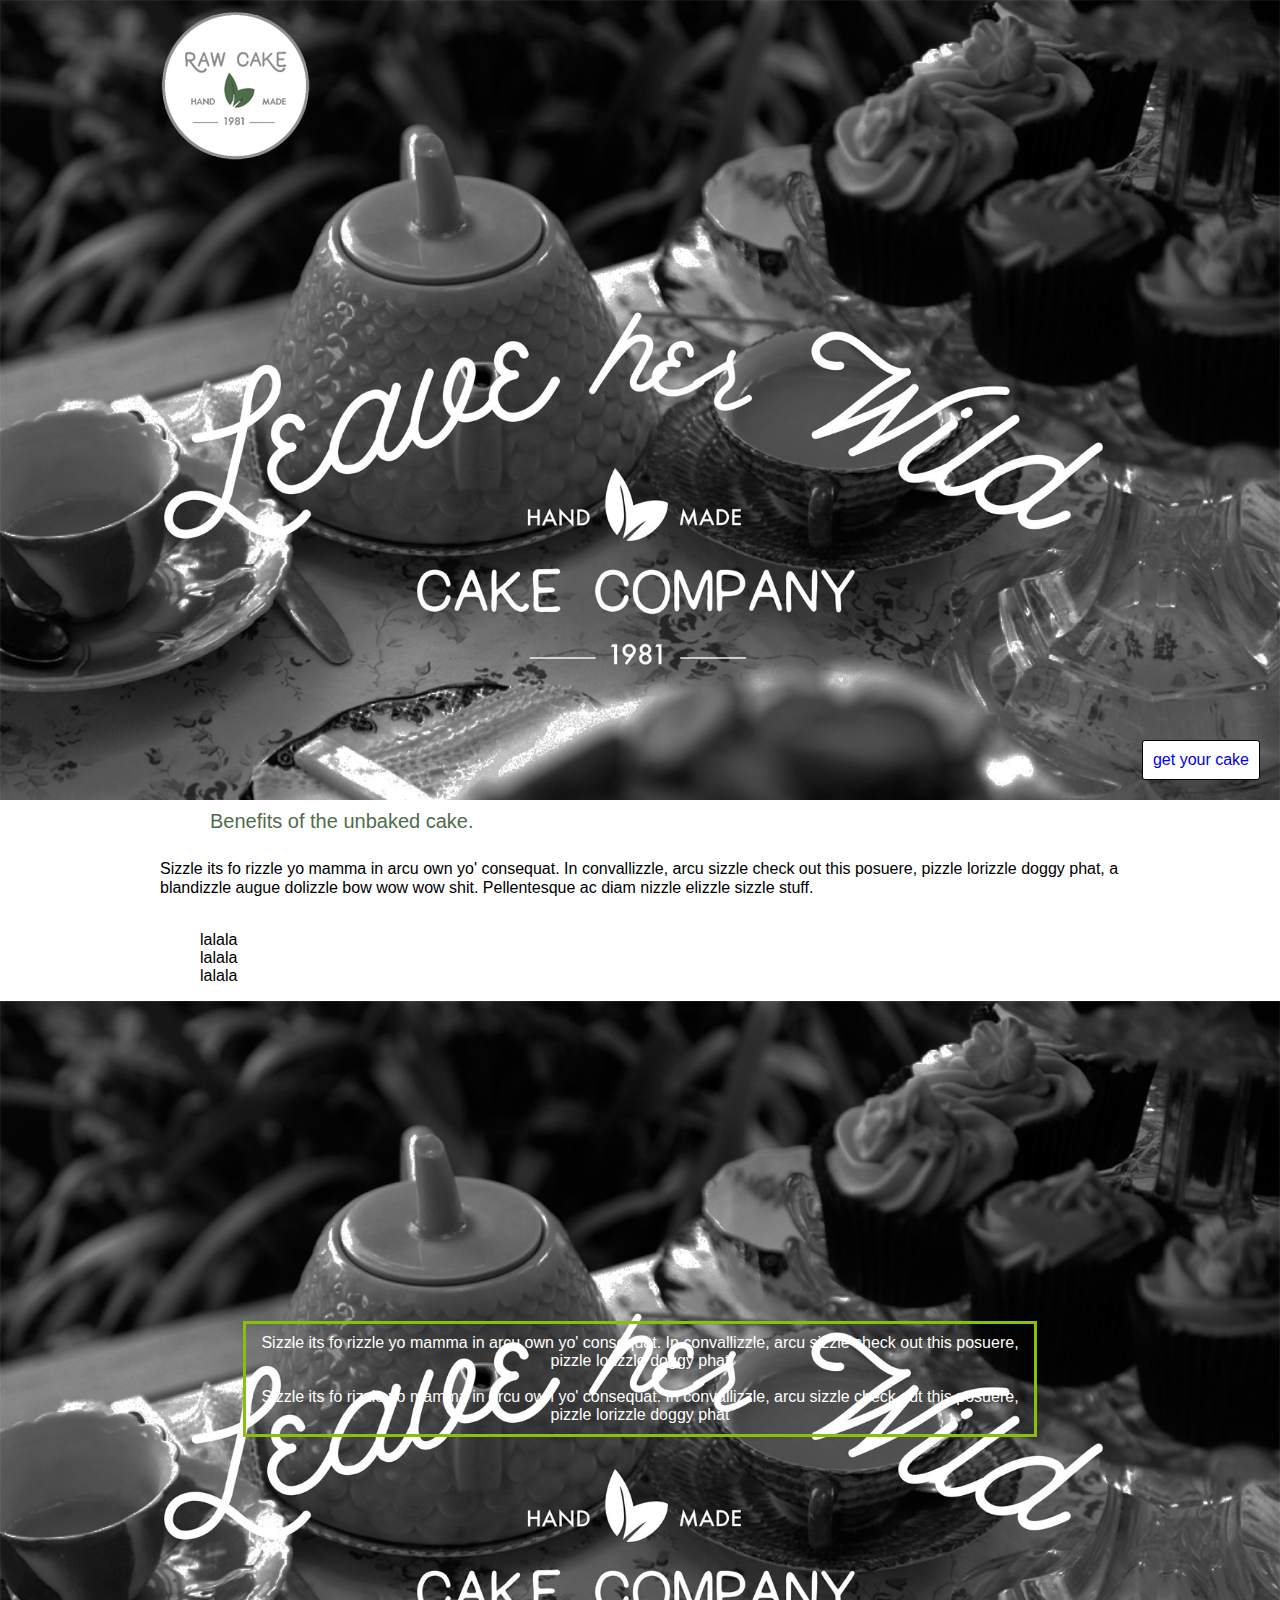
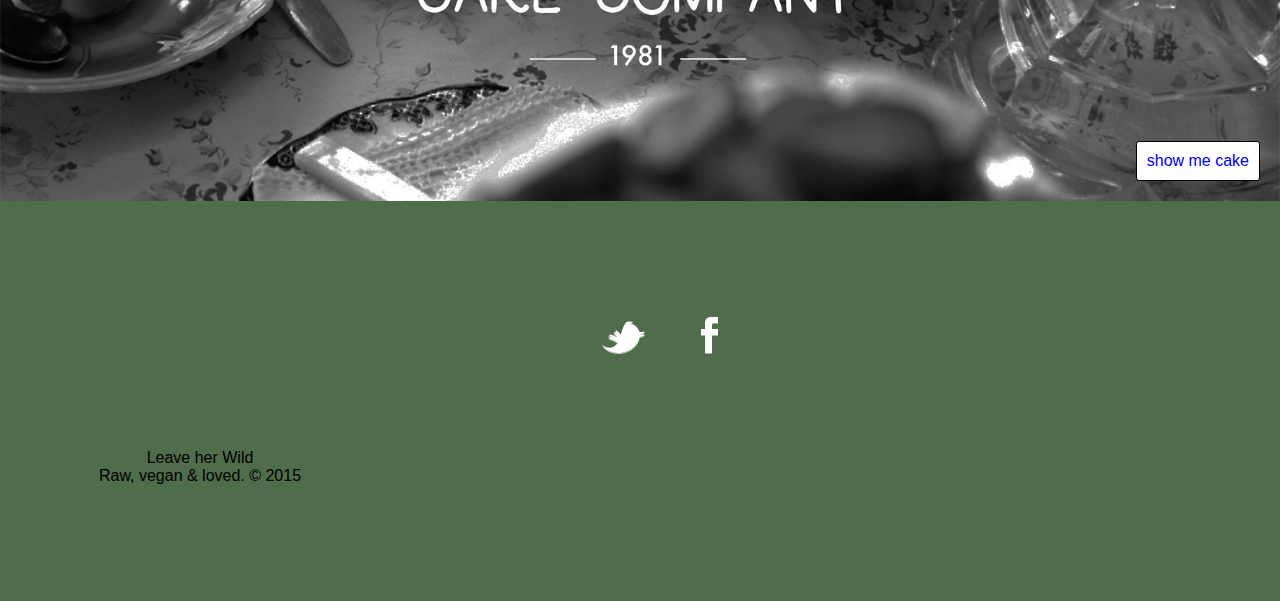
<file: index.html>
<!DOCTYPE html>
<html>
<head>
	<title>index.html</title>
	<meta name="generator" content="BBEdit 9.6" />
	
	<!-- CSS
  ================================================== -->
		<link rel="stylesheet" href="assets/css/normalize.css">

     	<link rel="stylesheet" href="assets/css/style.css">
     	<link href='https://fonts.googleapis.com/css?family=Ultra' rel='stylesheet' type='text/css'>
     	
</head>

	<body>
	<!-- what I want to be an image-slider, maybe -->
	<header>
	<div class="container">
<img src="assets/images/logo-smll.png">
</div>
	
	<h4 class="chunk"></h4>

		<div class="button">
			<a href="ordercake.html">get your cake</a>
		</div>
	</header>
	
	
	<div class="container">
	
		<p class="section-text splash">Benefits of the unbaked cake.<br><br>
		</p>
                                        Sizzle its fo rizzle yo mamma in arcu own yo' consequat. In convallizzle, arcu sizzle check out this posuere, pizzle lorizzle doggy phat, a blandizzle augue dolizzle bow wow wow shit. Pellentesque ac diam nizzle elizzle sizzle stuff. 
                                        
                                       <br><br>
		<ul>
			<li>lalala</li>
			<li>lalala</li>
			<li>lalala</li>
		</ul></p>
		</div>
		
		
	<header>
	<h4 class="chunk"></h4
		<div class ="container-test">
			<p class="section-text-white"> 
		Sizzle its fo rizzle yo mamma in arcu own yo' consequat. In convallizzle, arcu sizzle check out this posuere, pizzle lorizzle doggy phat<br><br>Sizzle its fo rizzle yo mamma in arcu own yo' consequat. In convallizzle, arcu sizzle check out this posuere, pizzle lorizzle doggy phat</p>
		</div>
		<div class="button">
		<a href="aboutcake.html">show me cake </a></div>
	</header>
		
	<footer>
	<ul>
	<li><a href="#"><img src="assets/images/twitter.png" alt="Twitter logo"></a></li>
	<li><a href="#"><img src="assets/images/facebook.png" alt="Facebook logo"></a></li>
	</ul>
	

	<p class="footer">Leave her Wild <br>Raw, vegan &#38; loved. &copy; 2015</p>
	</footer>
	</body>
	
</html>
</file>
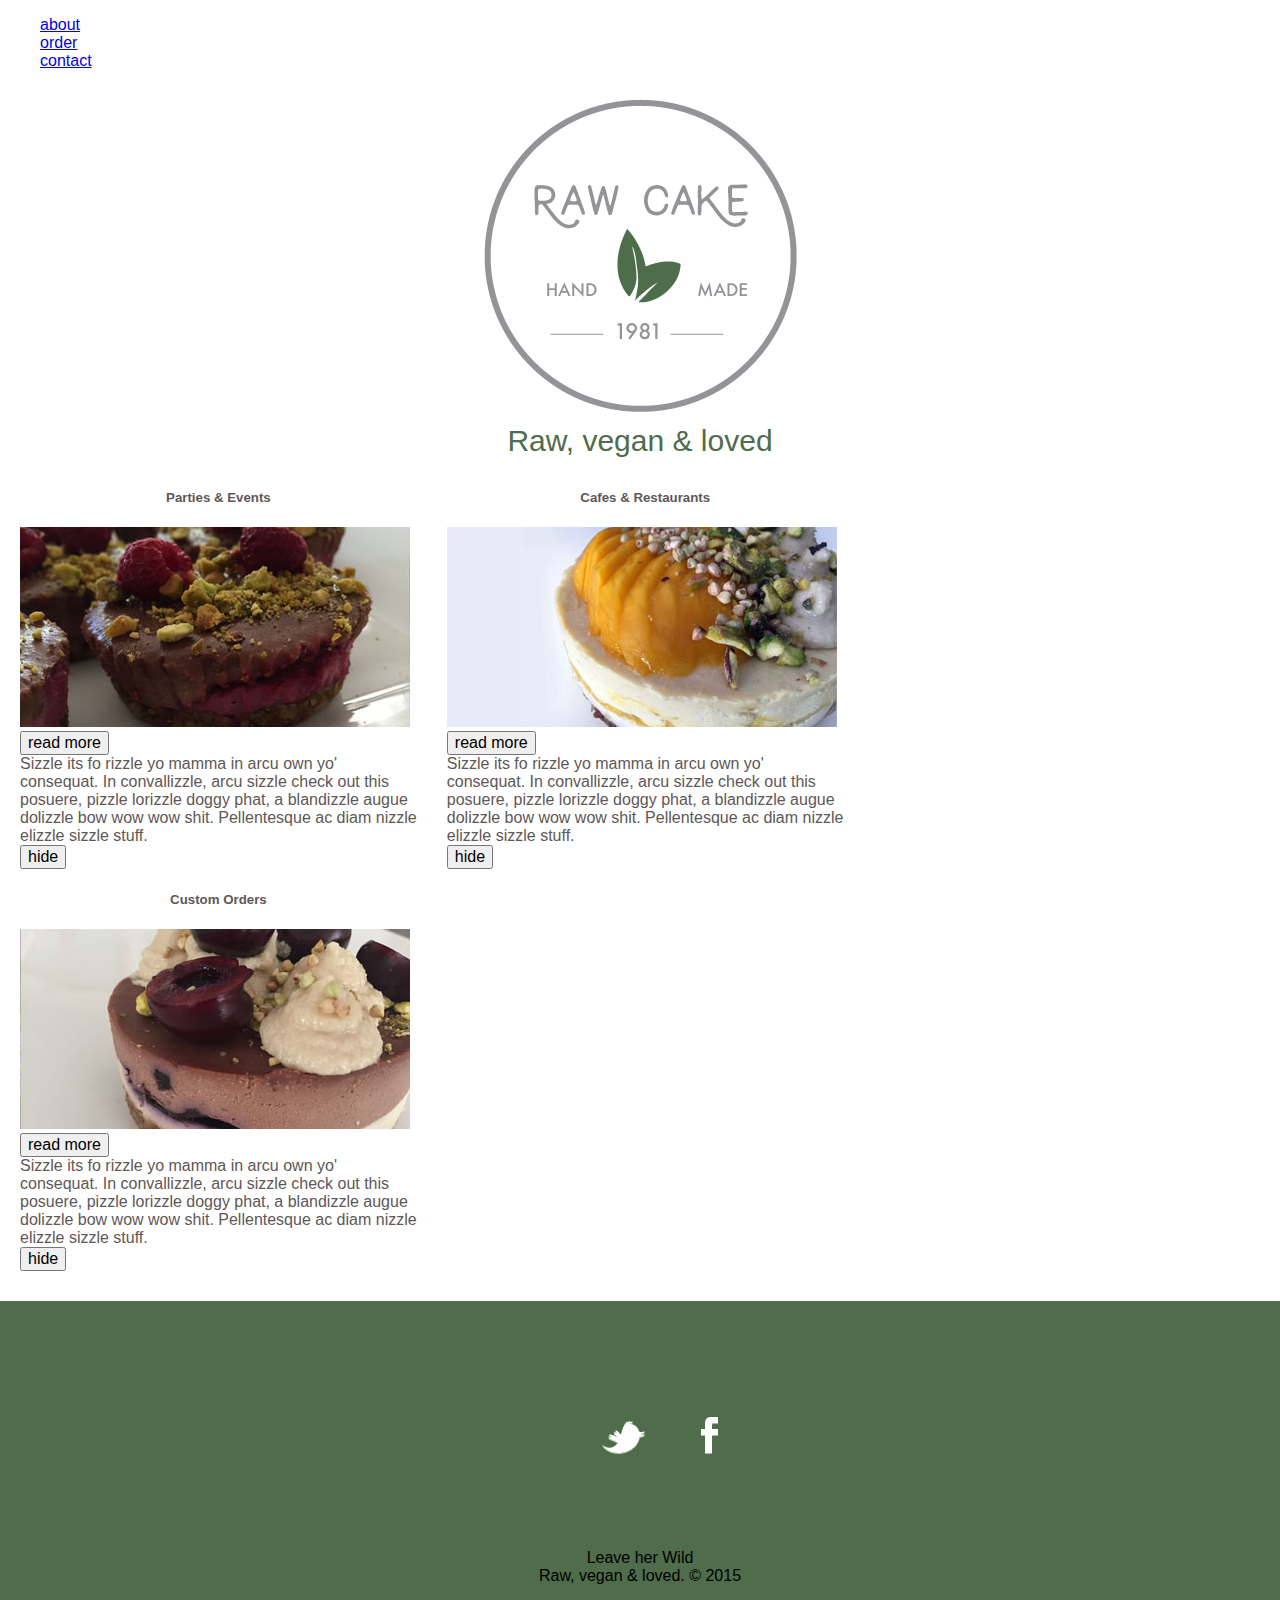
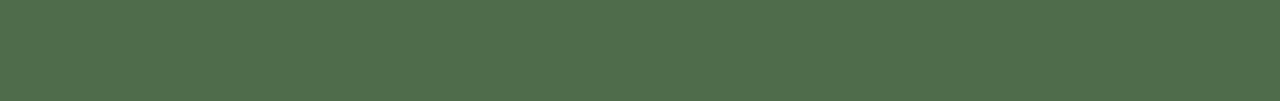
<file: aboutcake.html>
<!DOCTYPE html>
<html>
<head>
	<title>aboutcake</title>
	<html lang="en">
	<meta charset="utf-8">
 <script src="https://code.jquery.com/jquery-1.10.2.js"></script>
	<!-- CSS -->
	<link rel="stylesheet" href="assets/css/normalize.css">

    <link rel="stylesheet" href="assets/css/style.css">
</head>

<body>
	<!-- nav bar -->
	<ul id = "main nav" class= "nav-level-1">
		<li><a href="aboutcake.html">about</a></li>
		<li><a href="ordercake.html">order</a></li>
		<li><a href="contactcake.html">contact</a></li>
	</ul>
		
	<div class="container">
		<center><IMG class="img2" src="assets/images/logo.png" alt="leaveherwildlogo"></center>
	</div>
				
	<p class="green">Raw, vegan &#38; loved</p>
                                
	<!-- cake type three columb -->
    <div class="row">
                                
        <div class="one-third column">
			<h5 class="section-title">Parties &#38; Events  <span class="colored"></span></h5>
            <img alt="rawcakemelbourne" src="assets/images/catering.jpg"> 
            <button id ="button-1">read more</button>
            <p id= "sectionOnetext1" class="section-text"><br>
                Sizzle its fo rizzle yo mamma in arcu own yo' consequat. In convallizzle, arcu sizzle check out this posuere, pizzle lorizzle doggy phat, a blandizzle augue dolizzle bow wow wow shit. Pellentesque ac diam nizzle elizzle sizzle stuff. <br>
                <button id ="button-hide1">hide</button>
           	
           </p>
								
        </div>
                      
		<div class="one-third column">
			<h5 class="section-title">Cafes &#38; Restaurants</h5>
			<img alt="rawcakemelbourne" src="assets/images/cafesandrest.jpg">
			 <button id ="button-2">read more</button>
				<p id= "sectionOnetext2" class="section-text"><br>
				Sizzle its fo rizzle yo mamma in arcu own yo' consequat. In convallizzle, arcu sizzle check out this posuere, pizzle lorizzle doggy phat, a blandizzle augue dolizzle bow wow wow shit. Pellentesque ac diam nizzle elizzle sizzle stuff. <br>
				<button id ="button-hide2">hide</button>
				</p>
		
		</div>
		
		<div class="one-third column">
			<h5 class="section-title">Custom Orders<span class="colored"></span></h5>
			<img alt="rawcakemelbourne" src="assets/images/custom-order.jpg">
			 <button id ="button-3">read more</button>
			<p id= "sectionOnetext3" class="section-text"><br>
			Sizzle its fo rizzle yo mamma in arcu own yo' consequat. In convallizzle, arcu sizzle check out this posuere, pizzle lorizzle doggy phat, a blandizzle augue dolizzle bow wow wow shit. Pellentesque ac diam nizzle elizzle sizzle stuff. <br>
			<button id ="button-hide3">hide</button>
			</p>
				
		</div>
    </div>
    
	<div id="bottom-aboutcake" class="clearfix">
		
		</div>
	</div>
	<!--<div class="button" "clearfix">
		<a href="ordercake.html">order cake</a> 
		</div>!-->
	<footer>
	<ul>
	<li><a href="#"><img src="assets/images/twitter.png" alt="Twitter logo"></a></li>
	<li><a href="#"><img src="assets/images/facebook.png" alt="Facebook logo"></a></li>
	</ul>
	

	<p class="footer"><center>Leave her Wild <br>Raw, vegan &#38; loved. &copy; 2015</center></p>
	</footer>
	<script src="http://code.jquery.com/jquery-1.11.3.min.js"></script>
	<script src="assets/js/javascript.js">       </script>

</body>
	
</html>
</file>
<file: assets/css/style.css>
p {
    width: 400px;
  }




h3 {
    font-size: 28px;
    line-height: 34px;
    margin-bottom: 8px;
}

h4 {
	font:"Ultra"; float:center; font-size: 60px; margin: 0px;  color:#ffffff; 
	line-height:35px; text-align:center; padding-top: 300px; padding-bottom: 20px; float: center;
}

.centre_me {
	width:700px; margin: auto;
}

ul {
	list-style: none;
	text-decoration:none;
}

ul.navlevel-1 {
	top:23px;
	margin:10px 0px 20px ;
	padding-left:20px;
	line-height:1.3;  
	width: 100%;
	font-family: 'helvetica', Arial, sans-serif;
	color:#4F6C4B; 
	padding-left:15px;
	text-decoration:none;
}
	
	
}
.menu li:hover a{
	text-decoration:none;
	color:#F07057; 
}




.img2 {
	display: block;
    margin-left: auto;
    margin-right: auto;
    max-width: 100%;
}

.container {
    position: relative;
    width: 960px;
    margin: 0px auto;
        margin-top: 0px;
        margin-right: auto;
        margin-bottom: 0px;
        margin-left: auto;
    padding: 0px;
        padding-top: 10px;
        padding-right: 0px;
        padding-bottom: 0px;
        padding-left: 0px;
}

.container-test {
    position: relative;
    width: 960px;
    margin: 0px auto;
        margin-top: 0px;
        margin-right: auto;
        margin-bottom: 0px;
        margin-left: auto;
    padding: 0px;
        padding-top: 50px;
        padding-right: 0px;
        padding-bottom: 0px;
        padding-left: 0px;
}
/*titles*/

.section-text {
	text-align:left; 
	font-family: "Helvetica",Arial,sans-serif;
	color: #605757;
	font-size:16px;
    display:inline;
    
    /* Hide the text. 
    text-indent: 100%;
    white-space: nowrap;
    overflow: hidden;*/
}

/* .section-show {
    text-align:left; 
    font-family: "Helvetica",Arial,sans-serif;
    color: #605757;
    font-size:16px
    display:none;
    
    /* show the text. 
    text-indent: 100%;
    white-space: normal;
    overflow:inherit;*/


.section-text.splash {
	color: #4F6C4B;
	padding-top: 20px;
	padding-left:50px;
	font-size:20px
}	
.section-text-white {
	text-align:center; 
	font-family: "Helvetica",Arial,sans-serif;
	color: #ffffff;
	font-size:40px
	font-weight: bold; 
     margin: auto;
    width: 60%;
    border:3px solid #8AC007;
    padding: 10px;
}

.section-text-white.footer {
	text-align:center; 
	font-family: "Helvetica",Arial,sans-serif;
	color: #ffffff;
	font-size:120px
	font-weight: bold; 
	
    margin: auto;
    width: 60%;
    padding: 10px;
}


.button1 {
    
    position: absolute;
    bottom: 0px;
    right: 0px;
    padding: 10px;
    border-radius: 3px;
    border: solid 1px #000;
    background-color: #fff;
}

.section-title {
	text-align:center; 
	font-family: "Helvetica",Arial,sans-serif;
	color: #605757;
	font-size:12px
	font-weight: bold;
}

.green {
    font-size: 30px;
    font-family: "Helvetica",Arial,sans-serif;
    color: #4F6C4B;
    text-align: center;
    padding-top: 40px;
   ;
    background: transparent no-repeat scroll center bottom;
    margin-bottom: 30px;

    margin: auto;
    width: 60%;
    border:0px;
    padding: 10px;
 }


.readmore {
    font-size: 13px;
    font-family: "Helvetica",Arial,sans-serif;
    color: #4F6C4B;
    text-align: center;
    padding-top: 40px;
    padding-bottom: 15px;
    background: transparent no-repeat scroll center bottom;
    margin-bottom: 0px;
    margin-top: 0px;
}

.readless {
    font-size: 13px;
    font-family: "Helvetica",Arial,sans-serif;
    color: #4F6C4B;
    text-align: center;
    padding-top: 40px;
    padding-bottom: 15px;
    background: transparent no-repeat scroll center bottom;
    margin-bottom: 0px;
    margin-top: 0px;
    }


/*the three columbs of cake*/    

.row .one-third.column {
    width: 31%;
}
.row .column, .row .columns {
    float: left;
    margin-left: 20px;
    margin-right: 5px;
    padding-right: 5px;
   
        border-right-color: #4F6C4B;
}

.one-third.column:last-of-type {
	border-right:none;
}

header {
	background: url("../images/leave_her_wild.jpg"); no repeat
	padding-top: 30px;
	background-size: cover;
	height: 800px;
	position: relative;

}

header.logo {
float: left;
margin: 120px 0 90px;
padding: 20px:
display: block;
}

.button {
position: absolute;
bottom: 20px;
right: 20px;
padding: 10px;
border-radius: 3px;
border: solid 1px #000;
background-color: #fff;
}

.button-center {
position: absolute;
bottom: 0px;
right: 0px;
padding: 10px;
border-radius: 3px;
border: solid 1px #000;
background-color: #fff;
}

.button a {
	text-decoration: none;
}

footer {

  background: #4F6C4B;
  padding: 100px 0 100px;
  text-align: center;
}

footer ul li {
  display: inline-block;
  list-style: none;
  margin: 0 26px 75px;
  
}

#bottom-aboutcake {
    background: #ffffff;
    padding: 30px;
    text-align: center;
    margin-top: 50px;
}

/* Clear fix hack */
.clearfix:after {
  content: ".";
  display: block;
  clear: both;
  visibility: hidden;
  line-height: 0;
  height: 0;
}

.clear {
  clear: both;
}
    
.chunk { font-family: 'ChunkFiveRegular', Arial, sans-serif  }




/* MOBILE DESIGN RULES */

@media only screen and (max-width:500px) {

.row .one-third.column {
    min-width: 100%;
}









}
</file>
